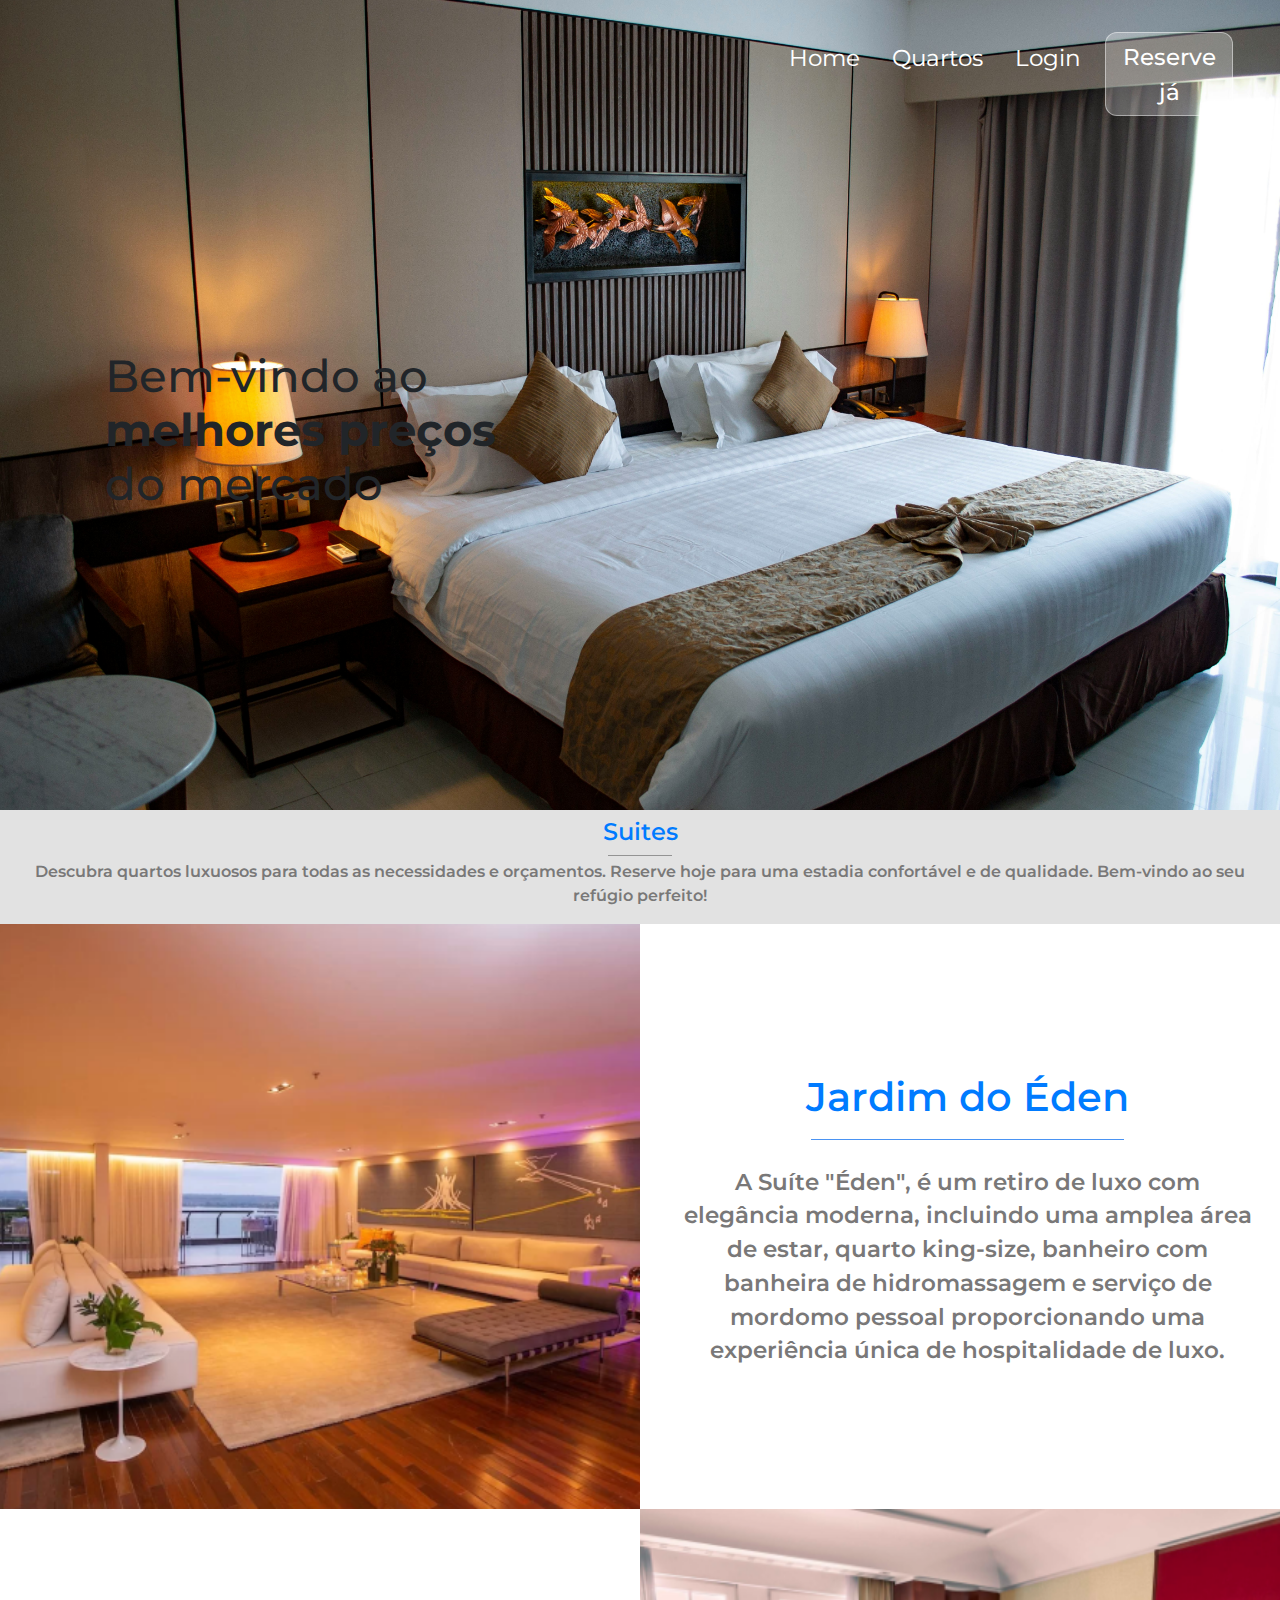
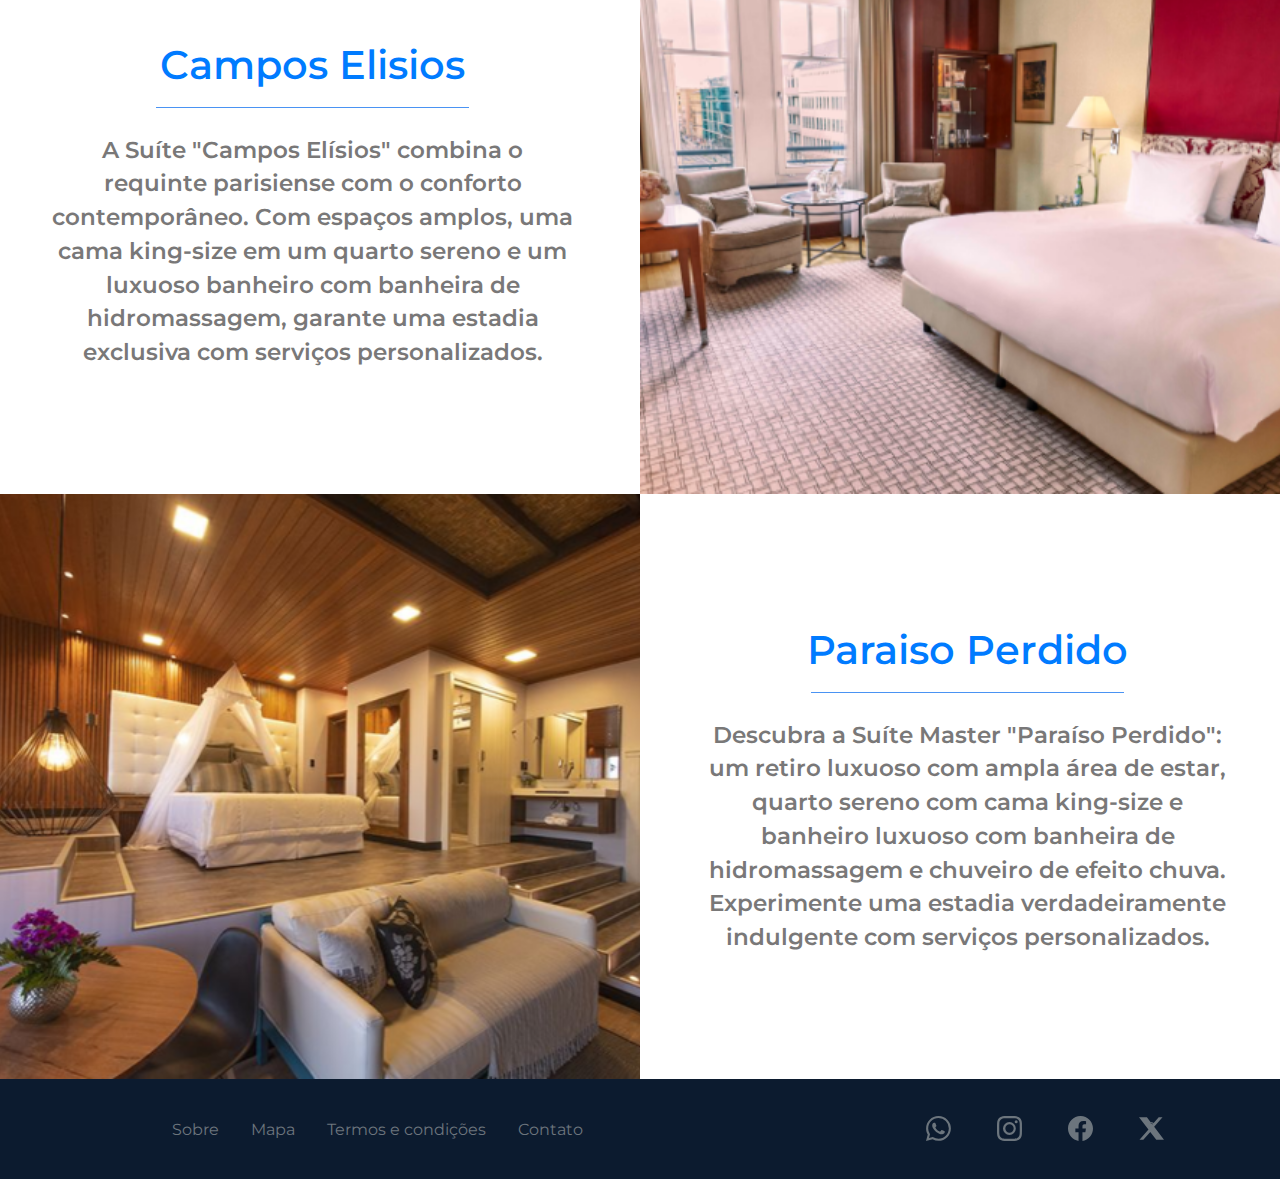
<file: hotel/quartos.html>
<!DOCTYPE html>
<html lang="pt-br">
<head>
  <meta charset="UTF-8">
  <meta name="viewport" content="width=device-width, initial-scale=1.0">
  <link rel="shortcut icon" href="index/imagens/Frame 1.png" type="image/x-icon">
  <link rel="stylesheet" href="style.css">
  <link rel="stylesheet" href="https://cdn.jsdelivr.net/npm/bootstrap@5.0.2/dist/css/bootstrap.min.css">
  <link rel="stylesheet" href="https://stackpath.bootstrapcdn.com/bootstrap/4.3.1/css/bootstrap.min.css" integrity="sha384-ggOyR0iXCbMQv3Xipma34MD+dH/1fQ784/j6cY/iJTQUOhcWr7x9JvoRxT2MZw1T" crossorigin="anonymous">
  <title>Serenity Haven Hotel</title>
</head>
<body>
  <main>

<!-- Barra de navegação -->
<div class="container-fluid background-image1 mb-20">
  <nav class="navbar navbar-expand-lg navbar-light navbar-custom">
    <ul class="navbar-nav mr-auto">
      <li class="nav-item">
        <a class="nav-link nav-custom text-white mr-3 mt-4" href="index.html">Home</a>
      </li>
      <li class="nav-item">
        <a class="nav-link nav-custom text-white mr-3 mt-4" href="quartos.html">Quartos</a>
      </li>
      <li class="nav-item">
        <a class="nav-link nav-custom text-white mr-3 mt-4" href="#" data-toggle="modal" data-target="#loginModal">Login</a>
      </li>
      <a href="reserva.html"><button type="button" class="btn btn-outline-light btn-custom mr-3 mt-4">Reserve já</button></a>
    </ul>
  </nav>

  <!-- Página de login -->
  <div class="modal fade" id="loginModal" tabindex="-1" role="dialog" aria-labelledby="loginModalLabel" aria-hidden="true">
    <div class="modal-dialog modal-dialogmodal-dialog-centered d-flex justify-content-center align-items-center" role="document">
      <div class="modal-content modal-content-centered text-dark" style="border-radius: 40px; background-color: rgba(128, 183, 255, 0.44); filter: drop-shadow(1px 4px 8px rgba(74, 147, 243, 0.55)); border: none; width: 70%;">
        <div class="modal-header" style="border-bottom-width: 0px;">
          <h5 class="modal-title" id="loginModalLabel" style="margin-top: 10px; margin-bottom: -20px;">Log in</h5>
        </div>
        <div class="modal-body">
          <form>
            <div class="botoes d-flex justify-content-evenly pb-3 gap-3" style="margin-top: 20px">
              <button type="button" class="btn" style="background-color: rgba(0, 88, 202, 0.8); width: 80%; border-radius: 15px;">
                <svg xmlns="http://www.w3.org/2000/svg" x="0px" y="0px" width="26" height="26" viewBox="0,0,256,256">
                  <g fill="#ffffff" fill-rule="nonzero">
                    <g transform="scale(8.53333,8.53333)">
                      <path d="M15,3c-6.627,0 -12,5.373 -12,12c0,6.016 4.432,10.984 10.206,11.852v-8.672h-2.969v-3.154h2.969v-2.099c0,-3.475 1.693,-5 4.581,-5c1.383,0 2.115,0.103 2.461,0.149v2.753h-1.97c-1.226,0 -1.654,1.163 -1.654,2.473v1.724h3.593l-0.487,3.154h-3.106v8.697c5.857,-0.794 10.376,-5.802 10.376,-11.877c0,-6.627 -5.373,-12 -12,-12z"></path>
                    </g>
                  </g>
                </svg>
              </button>
              <button type="button" class="btn" style="background-color: rgba(252, 81, 81, 0.8); width: 80%; border-radius: 15px;">
                <svg xmlns="http://www.w3.org/2000/svg" x="0px" y="0px" width="22" height="22" viewBox="0,0,256,256">
                  <g fill="#ffffff" fill-rule="nonzero">
                    <g transform="scale(5.12,5.12)">
                      <path d="M25.99609,48c-12.68359,0 -23.00391,-10.31641 -23.00391,-23c0,-12.68359 10.32031,-23 23.00391,-23c5.74609,0 11.24609,2.12891 15.49219,5.99609l0.77344,0.70703l-7.58594,7.58594l-0.70312,-0.60156c-2.22656,-1.90625 -5.05859,-2.95703 -7.97656,-2.95703c-6.76562,0 -12.27344,5.50391 -12.27344,12.26953c0,6.76563 5.50781,12.26953 12.27344,12.26953c4.87891,0 8.73438,-2.49219 10.55078,-6.73828h-11.55078v-10.35547l22.55078,0.03125l0.16797,0.79297c1.17578,5.58203 0.23438,13.79297 -4.53125,19.66797c-3.94531,4.86328 -9.72656,7.33203 -17.1875,7.33203z"></path>
                    </g>
                  </g>
                </svg>
              </button>
            </div>
            <div class="login" style="margin-top: 20px; display: flex; justify-content: center; flex-direction: column; align-items: center;">
              <div class="form-group">
                <input type="email" class="form-control" id="email" placeholder="Email" style="background-color: rgba(128, 175, 236, 0.7); border: none; border-radius: 10px; color: white; box-shadow: none; font-size: 15px; width: 100%;">
              </div>
              <div class="form-group">
                <input type="text" class="form-control" id="name" placeholder="Nome" style="background-color: rgba(128, 175, 236, 0.7); border: none; border-radius: 10px; color: white; box-shadow: none; font-size: 15px; width: 100%;">
              </div>
              <div class="form-group">
                <input type="password" class="form-control" id="password" placeholder="Senha" style="background-color: rgba(128, 175, 236, 0.7); border: none; border-radius: 10px; color: white; box-shadow: none; font-size: 15px; width: 100%">
              </div>
              <div class="form-group flex-row align-items-center">
                <input class="form-check-input" type="checkbox" value="" id="flexCheckChecked" checked>
              <label class="form-check-label text-white" style="font-size: 15px;" for="flexCheckChecked">Concordo com os <strong>termos</strong></label>
              </div>
            </div>
          </form>
        </div>
        <div class="modal-footer" style="border-top-width: 0px; margin-top: -50px;">
          <button type="button" class="btn btn-primary object-fit-cover border rounded" style="background-color: rgba(255, 241, 241, 0.7); color: black; border: none; font-weight: 550; border-radius: 15px;">Cadastrar</button>
        </div>
      </div>
    </div>
  </div>

<!-- Destaque do background -->
<div class="texto">
  <h1 class="h1-background">Bem-vindo ao<br> <b class="underline">melhores preços</b><br> do mercado<br></h1>
</div> 
</div>

<!-- Destaque do meio da página -->    
<div class="texto-meio">
  <div class="barra-pai">
    <h1 class="titulo-quartos text-primary text-center pt-2 text-custom fs-4">Suites</h1>
    <div class="barra-preta"></div>
    <p class="pt-1 px-4 text-secondary-custom fs-6">
      Descubra quartos luxuosos para todas as necessidades e orçamentos. Reserve hoje para uma estadia confortável e de qualidade. Bem-vindo ao seu refúgio perfeito!
    </p>
  </div>
</div>

<!-- Jardim do Éden -->      
<div class="row">
  <div class="col-lg-6 col-md-6 background-image-quarto1"></div>
  <div class="col-lg-6 col-md-6 d-flex align-items-center">
    <div class="barra-pai">
      <h1 class="text-primary text-center pt-4 text-custom">Jardim do Éden</h1>
      <div class="barra"></div>
      <p class="text-center px-4 pt-3 text-secondary-custom">A Suíte "Éden", é um retiro de luxo com elegância moderna, incluindo uma amplea área de estar, quarto king-size, banheiro com banheira de hidromassagem e serviço de mordomo pessoal proporcionando uma experiência única de hospitalidade de luxo.</p>
    </div>
  </div>
</div>

<!-- Campos Elisios -->   
<div class="row"> 
  <div class="col-lg-6 col-md-6 d-flex align-items-center">
    <div class="barra-pai">
      <h1 class="text-primary text-center pt-4 text-custom">Campos Elisios</h1>
      <div class="barra"></div>
      <p class="text-center px-5 pt-3 text-secondary-custom">
        A Suíte "Campos Elísios" combina o requinte parisiense com o conforto contemporâneo. Com espaços amplos, uma cama king-size em um quarto sereno e um luxuoso banheiro com banheira de hidromassagem, garante uma estadia exclusiva com serviços personalizados.
      </p>
    </div>
  </div> 
  <div class="col-lg-6 col-md-6 background-image-quarto2 "></div>
</div>

<!-- Paraiso perdido -->
<div class="row">
  <div class="col-lg-6 col-md-6 background-image-quarto3"></div>
  <div class="col-lg-6 col-md-6 d-flex align-items-center">
    <div class="barra-pai">
      <h1 class="text-primary text-center pt-4 text-custom">Paraiso Perdido</h1>
      <div class="barra"></div>
      <p class="text-center px-5 pt-3 text-secondary-custom">Descubra a Suíte Master "Paraíso Perdido": um retiro luxuoso com ampla área de estar, quarto sereno com cama king-size e banheiro luxuoso com banheira de hidromassagem e chuveiro de efeito chuva. Experimente uma estadia verdadeiramente indulgente com serviços personalizados.</p>
    </div>
  </div>
</div>
</div>
          
 <!-- Rodapé --> 
<footer class="footer">
  <nav class="hrefs1 d-flex justify-content-start d-flex align-items-center">
    <a> <button type="button" class="button-class" data-toggle="modal" data-target="#SobreModal">Sobre</button> </a>
    <a> <button type="button" class="button-class" data-toggle="modal" data-target="#MapModal">Mapa</button> </a>
    <a> <button type="button" class="button-class" data-toggle="modal" data-target="#TermModal">Termos e condições</button> </a>
    <a> <button type="button" class="button-class" data-toggle="modal" data-target="#contactModal">Contato</button> </a>
    
  </nav>
<!-- Modal Contato --> 
<div class="modal fade" id="contactModal" tabindex="-1" role="dialog" aria-labelledby="contactModalLabel" aria-hidden="true">
  <div class="modal-dialog modal-dialogmodal-dialog-centered d-flex justify-content-center align-items-center" role="document">
    <div class="modal-content modal-content-centered text-dark" style="border-radius: 40px; background-color: rgba(223, 232, 245, 0.753); filter: drop-shadow(1px 4px 8px rgba(74, 147, 243, 0.55)); border: none; width: 80%;">
      <div class="modal-header" style="border-bottom-width: 0px;">
        <h5 class="modal-title" id="contactModalLabel" style="text-align: center;">Contatos</h5>
      </div>
      <div class="modal-body">
        <!-- Adicione as informações de contato aqui -->
        <p>Instagram: @serenityhavenhotel</p>
        <p>Telefone: 19 997857222</p>
        <p>Email: serenityhavenhotel@gmail.com</p>
      </div>
    </div>
  </div>
</div>

<!-- Modal Termo --> 
<div class="modal fade" id="TermModal" tabindex="-1" role="dialog" aria-labelledby="TermModalLabel" aria-hidden="true">
  <div class="modal-dialog modal-dialogmodal-dialog-centered d-flex justify-content-center align-items-center" role="document">
    <div class="modal-content modal-content-centered text-dark" style="border-radius: 40px; background-color: rgba(223, 232, 245, 0.753); filter: drop-shadow(1px 4px 8px rgba(74, 147, 243, 0.55)); border: none; width: 90%;">
      <div class="modal-header" style="border-bottom-width: 0px;">
        <h5 class="modal-title" id="TermModalLabel" style="text-align: center;">Termos de uso</h5>
      </div>
      <div class="modal-Termbody"> <!-- termos e condições-->
        <!-- Adicione as informações de contato aqui -->
<ol>
    <li>
        <strong>Aceitação dos Termos de Uso</strong>
        <p>Ao acessar ou utilizar o site do Serenity Haven Hotel, você concorda em cumprir estes Termos de Uso e todas as leis e regulamentos aplicáveis. Se você não concordar com algum destes termos, não está autorizado a utilizar ou acessar este site.</p>
    </li>
    <li>
        <strong>Uso do Conteúdo</strong>
        <p>Todo o conteúdo deste site, incluindo textos, imagens, logotipos, designs e outros materiais, são propriedade do Serenity Haven Hotel ou de seus licenciadores e estão protegidos por leis de direitos autorais e outras leis de propriedade intelectual. Você concorda em usar o conteúdo apenas para fins informativos e não comerciais.</p>
    </li>
    <li>
        <strong>Reservas e Cancelamentos</strong>
        <p>As reservas feitas através deste site estão sujeitas à disponibilidade e aos termos e condições de reserva do Serenity Haven Hotel. Quaisquer políticas de cancelamento e reembolso serão aplicadas de acordo com os termos estabelecidos pelo hotel.</p>
    </li>
    <li>
        <strong>Privacidade</strong>
        <p>O Serenity Haven Hotel respeita a privacidade dos usuários deste site. Ao utilizar este site, você concorda com a coleta e o uso de suas informações pessoais de acordo com nossa Política de Privacidade.</p>
    </li>
    <li>
        <strong>Links para Sites de Terceiros</strong>
        <p>Este site pode conter links para sites de terceiros. Esses links são fornecidos apenas para conveniência dos usuários e não implicam em endosso ou responsabilidade pelo conteúdo desses sites.</p>
    </li>
    <li>
        <strong>Limitação de Responsabilidade</strong>
        <p>Em nenhuma circunstância o Serenity Haven Hotel, seus afiliados, funcionários, agentes ou fornecedores serão responsáveis por quaisquer danos diretos, indiretos, incidentais, especiais, consequenciais ou punitivos resultantes do uso ou da incapacidade de usar este site.</p>
    </li>
    <li>
        <strong>Alterações nos Termos de Uso</strong>
        <p>O Serenity Haven Hotel se reserva o direito de modificar estes Termos de Uso a qualquer momento. Quaisquer alterações entrarão em vigor imediatamente após a publicação dos termos revisados neste site.</p>
    </li>
</ol>
      </div>
    </div>
  </div>
</div>

<!-- Modal Mapa --> 
<div class="modal fade" id="MapModal" tabindex="-1" role="dialog" aria-labelledby="MapModalLabel" aria-hidden="true">
  <div class="modal-dialog modal-dialogmodal-dialog-centered d-flex justify-content-center align-items-center" role="document">
    <div class="modal-content modal-content-centered text-dark" style="border-radius: 40px; background-color: rgba(223, 232, 245, 0.753); filter: drop-shadow(1px 4px 8px rgba(74, 147, 243, 0.55)); border: none; width: 80%; height: 100%;">
      <div class="modal-header" style="border-bottom-width: 0px;">
        <h5 class="modal-title" id="MapModalLabel" style="text-align: center;">Localização</h5>
      </div>
      <div class="modal-body">
        <p>Ribeirão Preto: R. Princesa Isabel, 584 - Campos Elísios </p>
        <p>Porto Ferreira: R. Donal Balbina, 452 - Centro </p>
        <p>Orlândia: R. Um, 22 - Centro  </p>
        <div class="Mapsmodal" style="height: auto;">
          <iframe class="iframe" src="https://www.google.com/maps/embed?pb=!1m18!1m12!1m3!1d3719.493397524537!2d-47.76052952573772!3d-21.212274679514547!2m3!1f0!2f0!3f0!3m2!1i1024!2i768!4f13.1!3m3!1m2!1s0x94b9bec40358b175%3A0xb9a8999a4ebc7cb3!2sRoyal%20Tulip%20JP%20Ribeir%C3%A3o%20Preto!5e0!3m2!1spt-BR!2sbr!4v1710435739561!5m2!1spt-BR!2sbr" width="80%" height="750" style="border:0;" allowfullscreen="" loading="lazy" referrerpolicy="no-referrer-when-downgrade"></iframe>
          </div>
    </div>
    
    </div>
  </div>
</div>

<!-- Modal Sobre --> 
<div class="modal fade" id="SobreModal" tabindex="-1" role="dialog" aria-labelledby="SobreModalLabel" aria-hidden="true">
  <div class="modal-dialog modal-xl modal-dialog-centered" role="document">
    <div class="modal-content text-dark" style="border-radius: 40px; background-color: rgba(223, 232, 245, 0.753); filter: drop-shadow(1px 4px 8px rgba(74, 147, 243, 0.55)); border: none;">
      <div>
        <h5 class="modal-title" id="SobreModalLabel">Sobre o Serenity Haven Hotel</h5>
      </div>
      <div class="modal-body" style="padding: 30px; text-align: center;">
        <!-- Adicione as informações de contato aqui -->
        
        <p>Aninhado nas encantadoras cidades de Ribeirão Preto, Porto Ferreira e Hortolândia, o Serenity Haven Hotel emerge como um oásis de tranquilidade e sofisticação, fundado em 2023 por cinco amigos visionários: João, Eduardo, Rodrigo, Felipe e Mateus. Unidos por uma paixão compartilhada por hospitalidade excepcional e pela beleza serena da natureza, eles transformaram sua visão em realidade, dando vida a um refúgio de classe mundial que transcende as expectativas dos viajantes mais exigentes.</p>
        <p>A história do Serenity Haven Hotel é uma jornada inspiradora de amizade, determinação e amor pela arte de receber. Inicialmente concebido como um sonho compartilhado entre amigos, o hotel rapidamente se tornou um ponto de referência na região, graças à sua atmosfera acolhedora, serviços impecáveis e atenção aos detalhes.</p>
        <p>Cada propriedade do Serenity Haven, seja em Ribeirão Preto, Porto Ferreira ou Hortolândia, é uma celebração da rica herança cultural e da exuberante paisagem que rodeia essas encantadoras cidades. Dos jardins exuberantes aos elegantes interiores, cada elemento foi cuidadosamente projetado para oferecer uma experiência de estadia verdadeiramente memorável.</p>
        <p>O legado do Serenity Haven Hotel é marcado não apenas por sua excelência em hospitalidade, mas também por seu compromisso com a comunidade local e o meio ambiente. A equipe dedicada do hotel trabalha em estreita colaboração com organizações locais para promover práticas sustentáveis e apoiar iniciativas de responsabilidade social, garantindo que cada visita ao Serenity Haven seja uma experiência enriquecedora para os hóspedes e para a comunidade em geral.</p>
        <p>Venha se perder nos encantos do Serenity Haven Hotel e descubra uma nova dimensão de relaxamento, inspiração e serenidade. Aqui, cada momento é uma celebração da vida e da beleza que nos rodeia, e cada hóspede é recebido com o caloroso abraço de velhos amigos.</p>
      </div>
    </div>
  </div>
</div>




<!-- Icons -->
<nav class="icones col-lg-2 flex-row">
  <a href="https://web.whatsapp.com/" target="_blank" class="mr-3">
    <svg xmlns="http://www.w3.org/2000/svg" width="25" height="25" fill="currentColor" class="bi bi-whatsapp text-secondary icons" viewBox="0 0 16 16">
      <path d="M13.601 2.326A7.85 7.85 0 0 0 7.994 0C3.627 0 .068 3.558.064 7.926c0 1.399.366 2.76 1.057 3.965L0 16l4.204-1.102a7.9 7.9 0 0 0 3.79.965h.004c4.368 0 7.926-3.558 7.93-7.93A7.9 7.9 0 0 0 13.6 2.326zM7.994 14.521a6.6 6.6 0 0 1-3.356-.92l-.24-.144-2.494.654.666-2.433-.156-.251a6.56 6.56 0 0 1-1.007-3.505c0-3.626 2.957-6.584 6.591-6.584a6.56 6.56 0 0 1 4.66 1.931 6.56 6.56 0 0 1 1.928 4.66c-.004 3.639-2.961 6.592-6.592 6.592m3.615-4.934c-.197-.099-1.17-.578-1.353-.646-.182-.065-.315-.099-.445.099-.133.197-.513.646-.627.775-.114.133-.232.148-.43.05-.197-.1-.836-.308-1.592-.985-.59-.525-.985-1.175-1.103-1.372-.114-.198-.011-.304.088-.403.087-.088.197-.232.296-.346.1-.114.133-.198.198-.33.065-.134.034-.248-.015-.347-.05-.099-.445-1.076-.612-1.47-.16-.389-.323-.335-.445-.34-.114-.007-.247-.007-.38-.007a.73.73 0 0 0-.529.247c-.182.198-.691.677-.691 1.654s.71 1.916.81 2.049c.098.133 1.394 2.132 3.383 2.992.47.205.84.326 1.129.418.475.152.904.129 1.246.08.38-.058 1.171-.48 1.338-.943.164-.464.164-.86.114-.943-.049-.084-.182-.133-.38-.232"/>
    </svg>
  </a>

  <a href="https://www.instagram.com/" target="_blank" class="mr-3">
    <svg xmlns="http://www.w3.org/2000/svg" width="25" height="25" fill="currentColor" class="bi bi-instagram text-secondary icons" viewBox="0 0 16 16">
      <path d="M8 0C5.829 0 5.556.01 4.703.048 3.85.088 3.269.222 2.76.42a3.9 3.9 0 0 0-1.417.923A3.9 3.9 0 0 0 .42 2.76C.222 3.268.087 3.85.048 4.7.01 5.555 0 5.827 0 8.001c0 2.172.01 2.444.048 3.297.04.852.174 1.433.372 1.942.205.526.478.972.923 1.417.444.445.89.719 1.416.923.51.198 1.09.333 1.942.372C5.555 15.99 5.827 16 8 16s2.444-.01 3.298-.048c.851-.04 1.434-.174 1.943-.372a3.9 3.9 0 0 0 1.416-.923c.445-.445.718-.891.923-1.417.197-.509.332-1.09.372-1.942C15.99 10.445 16 10.173 16 8s-.01-2.445-.048-3.299c-.04-.851-.175-1.433-.372-1.941a3.9 3.9 0 0 0-.923-1.417A3.9 3.9 0 0 0 13.24.42c-.51-.198-1.092-.333-1.943-.372C10.443.01 10.172 0 7.998 0zm-.717 1.442h.718c2.136 0 2.389.007 3.232.046.78.035 1.204.166 1.486.275.373.145.64.319.92.599s.453.546.598.92c.11.281.24.705.275 1.485.039.843.047 1.096.047 3.231s-.008 2.389-.047 3.232c-.035.78-.166 1.203-.275 1.485a2.5 2.5 0 0 1-.599.919c-.28.28-.546.453-.92.598-.28.11-.704.24-1.485.276-.843.038-1.096.047-3.232.047s-2.39-.009-3.233-.047c-.78-.036-1.203-.166-1.485-.276a2.5 2.5 0 0 1-.92-.598 2.5 2.5 0 0 1-.6-.92c-.109-.281-.24-.705-.275-1.485-.038-.843-.046-1.096-.046-3.233s.008-2.388.046-3.231c.036-.78.166-1.204.276-1.486.145-.373.319-.64.599-.92s.546-.453.92-.598c.282-.11.705-.24 1.485-.276.738-.034 1.024-.044 2.515-.045zm4.988 1.328a.96.96 0 1 0 0 1.92.96.96 0 0 0 0-1.92m-4.27 1.122a4.109 4.109 0 1 0 0 8.217 4.109 4.109 0 0 0 0-8.217m0 1.441a2.667 2.667 0 1 1 0 5.334 2.667 2.667 0 0 1 0-5.334"/>
    </svg>
  </a>

  <a href="https://www.facebook.com/" target="_blank" class="mr-3">
    <svg xmlns="http://www.w3.org/2000/svg" width="25" height="25" fill="currentColor" class="bi bi-facebook text-secondary icons" viewBox="0 0 16 16">
      <path d="M16 8.049c0-4.446-3.582-8.05-8-8.05C3.58 0-.002 3.603-.002 8.05c0 4.017 2.926 7.347 6.75 7.951v-5.625h-2.03V8.05H6.75V6.275c0-2.017 1.195-3.131 3.022-3.131.876 0 1.791.157 1.791.157v1.98h-1.009c-.993 0-1.303.621-1.303 1.258v1.51h2.218l-.354 2.326H9.25V16c3.824-.604 6.75-3.934 6.75-7.951"/>
    </svg>
  </a>

  <a href="https://twitter.com/?lang=pt-br" target="_blank" class="mr-3">
    <svg xmlns="http://www.w3.org/2000/svg" width="25" height="25" fill="currentColor" class="bi bi-twitter-x text-secondary icons" viewBox="0 0 16 16">
      <path d="M12.6.75h2.454l-5.36 6.142L16 15.25h-4.937l-3.867-5.07-4.425 5.07H.316l5.733-6.57L0 .75h5.063l3.495 4.633L12.601.75ZM8.264 5.08l.975-1.195-2.055-.03.062.062.5.634-.47.5.093.088.47-.5.547-.658-.015.016.952.658.453.41.594h-.093l-1.086-1.344.937-.108-.985-.97Z"/>
    </svg>
  </a>
</nav>
</footer> 
    <script src="https://cdn.jsdelivr.net/npm/bootstrap@5.0.2/dist/js/bootstrap.bundle.min.js" integrity="sha384-MrcW6ZMFYlzcLA8Nl+NtUVF0sA7MsXsP1UyJoMp4YLEuNSfAP+JcXn/tWtIaxVXM" crossorigin="anonymous"></script>
    <script src="https://cdn.jsdelivr.net/npm/@popperjs/core@2.9.2/dist/umd/popper.min.js" integrity="sha384-IQsoLXl5PILFhosVNubq5LC7Qb9DXgDA9i+tQ8Zj3iwWAwPtgFTxbJ8NT4GN1R8p" crossorigin="anonymous"></script>
    <script src="https://cdn.jsdelivr.net/npm/bootstrap@5.0.2/dist/js/bootstrap.min.js" integrity="sha384-cVKIPhGWiC2Al4u+LWgxfKTRIcfu0JTxR+EQDz/bgldoEyl4H0zUF0QKbrJ0EcQF" crossorigin="anonymous"></script>
    <script src="https://ajax.googleapis.com/ajax/libs/jquery/3.5.1/jquery.min.js"></script>
    <script src="https://cdnjs.cloudflare.com/ajax/libs/popper.js/1.16.0/umd/popper.min.js"></script>
    <script src="https://maxcdn.bootstrapcdn.com/bootstrap/4.5.2/js/bootstrap.min.js"></script>
</main>
</body>
</html>
</file>
<file: hotel/style.css>
@import url('https://fonts.googleapis.com/css2?family=Montserrat:ital,wght@0,100..900;1,100..900&display=swap');

* {
    margin: 0;
    padding: 0;
    text-decoration: none;
    box-sizing: border-box;
    font-family: 'Montserrat', sans-serif;
}

.background-image {
  background-image: url('index/imagens/Background.png');
  background-size: cover;
  background-position: center;
  background-repeat: no-repeat;
  height: 90vh;
  margin-top: 0; 
  padding-top: 0; 
}

.background-image1 {
  background-image: url('quartos/imagens/Quartos-background.jpg');
  background-size: cover;
  background-position: center;
  background-repeat: no-repeat;
  height: 90vh;
}

.background-image2 {
  background-image: url('reserva/imagens/Reserva-background.png');
  background-size: cover;
  background-position: center;
  background-repeat: no-repeat;
  height: 90vh;
}

.background-image-quartos {
  background-image: url('quartos/imagens/Fotoquartoindex.jpg');
  background-size: cover;
  background-position: center;
  background-repeat: no-repeat;
  height: 40vh;
}

.background-image-restaurantes {
  background-image: url('index/imagens/Restaurente.jpg');
  background-size: cover;
  background-position: center;
  background-repeat: no-repeat;
  height: 40vh;
}

.background-image-ribeirao {
  background-image: url('index/imagens/Ribeirao.png');
  background-size: cover;
  background-position: center;
  background-repeat: no-repeat;
  height: 40vh;
}

.background-image-porto {
  background-image: url('index/imagens/PortoFerreira.png');
  background-size: cover;
  background-position: center;
  background-repeat: no-repeat;
  height: 40vh;
}

.background-image-orlandia {
  background-image: url('index/imagens/Orlandia.png');
  background-size: cover;
  background-position: center;
  background-repeat: no-repeat;
  height: 40vh;
}

.background-image-quarto1 {
  background-image: url('quartos/imagens/Quarto1.png');
  background-size: cover;
  background-position: center;
  background-repeat: no-repeat;
  height: 65vh;
}

.background-image-quarto2 {
  background-image: url('quartos/imagens/Quarto2.png');
  background-size: cover;
  background-position: center;
  background-repeat: no-repeat;
  height: 65vh;
}

.background-image-quarto3 {
  background-image: url('quartos/imagens/Quarto3.png');
  background-size: cover;
  background-position: center;
  background-repeat: no-repeat;
  height: 65vh;
  width: auto;
}

.navbar-custom {
    display: flex;
    justify-content: end;
    margin-left: 60%; 
    font-weight: 420;
    font-size: 2.6vh;
    color: white;
}
.nav-custom {
    position: relative;
}

.nav-custom::after {
  content: ''; 
  position: absolute; 
  width: 100%; 
  height: 2px; 
  background-color: #FFFFFF; 
  bottom: 1px; 
  left: 0; 
  transition: width 0.3s ease; 
  width: 0;
}
  
.nav-link:hover::after {
  width: 100%; 
}

.btn-custom {
  border-color: 2px white;
}

.btn-custom.btn-outline-light {
  border-radius: 12px; 
  background-color: #ffffff45;
  color: #ffffff !important;
  border-color: #ffffff72;
  font-weight: 500 !important;
  align-items: center;
  font-size: 2.6vh;
}

.btn-custom.btn-outline-light:hover {
  background-color: #ffffff45 !important; 
  color: #fffffffa !important;
  font-weight: 500 !important;
  border-color: #ffffff;
  }

h1 {
  color: white;
  font-size: 32%;
}

.texto-meio {
  background-color: #E2E2E2;
  width: 100%;
  height: 30%;
  text-align: center;
}

.barra-pai {
  display: flex;
  flex-direction: column;
  align-items: center;
}

.barra-preta {
  width: 5%;
  height: 1px;
  background-color: #949494;
  margin: 0px 0;
}

.barra {
  width: 50%;
  height: 1px;
  background-color: #4A93F3;
  margin: 10px 0;
}

.text-custom {
  flex-direction: row;
  font-weight: 550;
}

.text-secondary-custom {
  color: #797878;
  font-size: 2.5vh;
  font-weight: 600;
}

.iframe {
  height: 100%;  
  width: 100%;
}

.footer {
  display: flex;
  justify-content: space-around;
  align-items: center;
  height: 100px;
  background-color: #0C1B2F;
}

.nav-link {
  color: #797878;
}

.icones {
  display: flex;
  gap: 30px;
  cursor: pointer;
}

.texto {
  display: flex;
  justify-content: flex-start;
  align-items: center;
  padding-left: 10vh;
  padding-top: 25vh;
}

.h1-background {
  font-size: 5vh;
}

.calendar {
  font-family: Arial, sans-serif;
  text-align: center;
  max-width: 400px; 
  margin: 0 auto; 
  position: relative; 
}

.calendar-header {
  margin-bottom: 20px;
}

.calendar-header h2 {
  margin: 0;
}

.calendar-grid {
  display: grid;
  grid-template-columns: repeat(7, 1fr);
  border: 1px solid #ccc;
  border-top: none;
}

.calendar-cell {
  border-right: 1px solid #ccc;
  border-bottom: 1px solid #ccc;
  padding: 10px;
}

.calendar-cell:hover {
  cursor: pointer;
  background-color: #f0f0f0;
}

.selected {
  background-color: #007bff;
  color: white;
}

.calendar-nav {
  position: absolute; 
  top: 0;
  width: 100%;
  display: flex;
  justify-content: space-between;
  padding: 10px;
  box-sizing: border-box;
  z-index: 1;
}

.calendar-nav button {
  background-color: #007bff;
  color: white;
  border: none;
  border-radius: 3px;
  cursor: pointer;
  width: 17.9%;
}

.calendar-nav button:hover {
  background-color: #0056b3;
}

.modal-content-centered {
  display: flex;
  justify-content: center;
  align-items: center;
}

.modal-title {
  font-weight: 700;
  font-size: 35px;
  color: white;
}

input[type="text"]::placeholder,
input[type="email"]::placeholder,
input[type="password"]::placeholder {
  color: white;
}

.form-custom {
  color: white;
}

.icons {
  transition: transform 0.1s ease;
}

.icons:hover {
  transform: scale(1.2);
}

#main {
  display: flex;
  flex-direction: row;
}

#main1 {
  display: flex;
  flex-direction: row;
}

#main2 {
  display: flex;
  flex-direction: row;
}


.contact-button {
  margin-top: 0.5rem; /* Ajuste conforme necessário */
  background-color: transparent;
    color: #6c757d; /* Cor de letra */
    border: none;
    text-align: left; /* Alinhamento do texto */
    padding: 0;

}

.contact-button:focus, .contact-button {
  color: #6c757d; /* Cor de letra ao passar o mouse */
  background-color: transparent; /* Cor de fundo ao passar o mouse */
}

.button-class {
  color: #6c757d;
  width: 100%;
  font-size: 1.8vh;
  font-weight: 400;
  background-color: transparent;
  border: transparent;
  padding-top: 0.5rem;
  padding-right: 1rem;
  padding-bottom: 0.5rem;
  padding-left: 1rem;
  display: block;
  
}

.button-class:hover {
  color:  #ffffff33; /* Cor do texto ao passar o mouse */
}

.modal-body{
  text-align: center;
  font-size: 18px;
  color: #2c3138;
  font-weight: 600;

}
</file>
